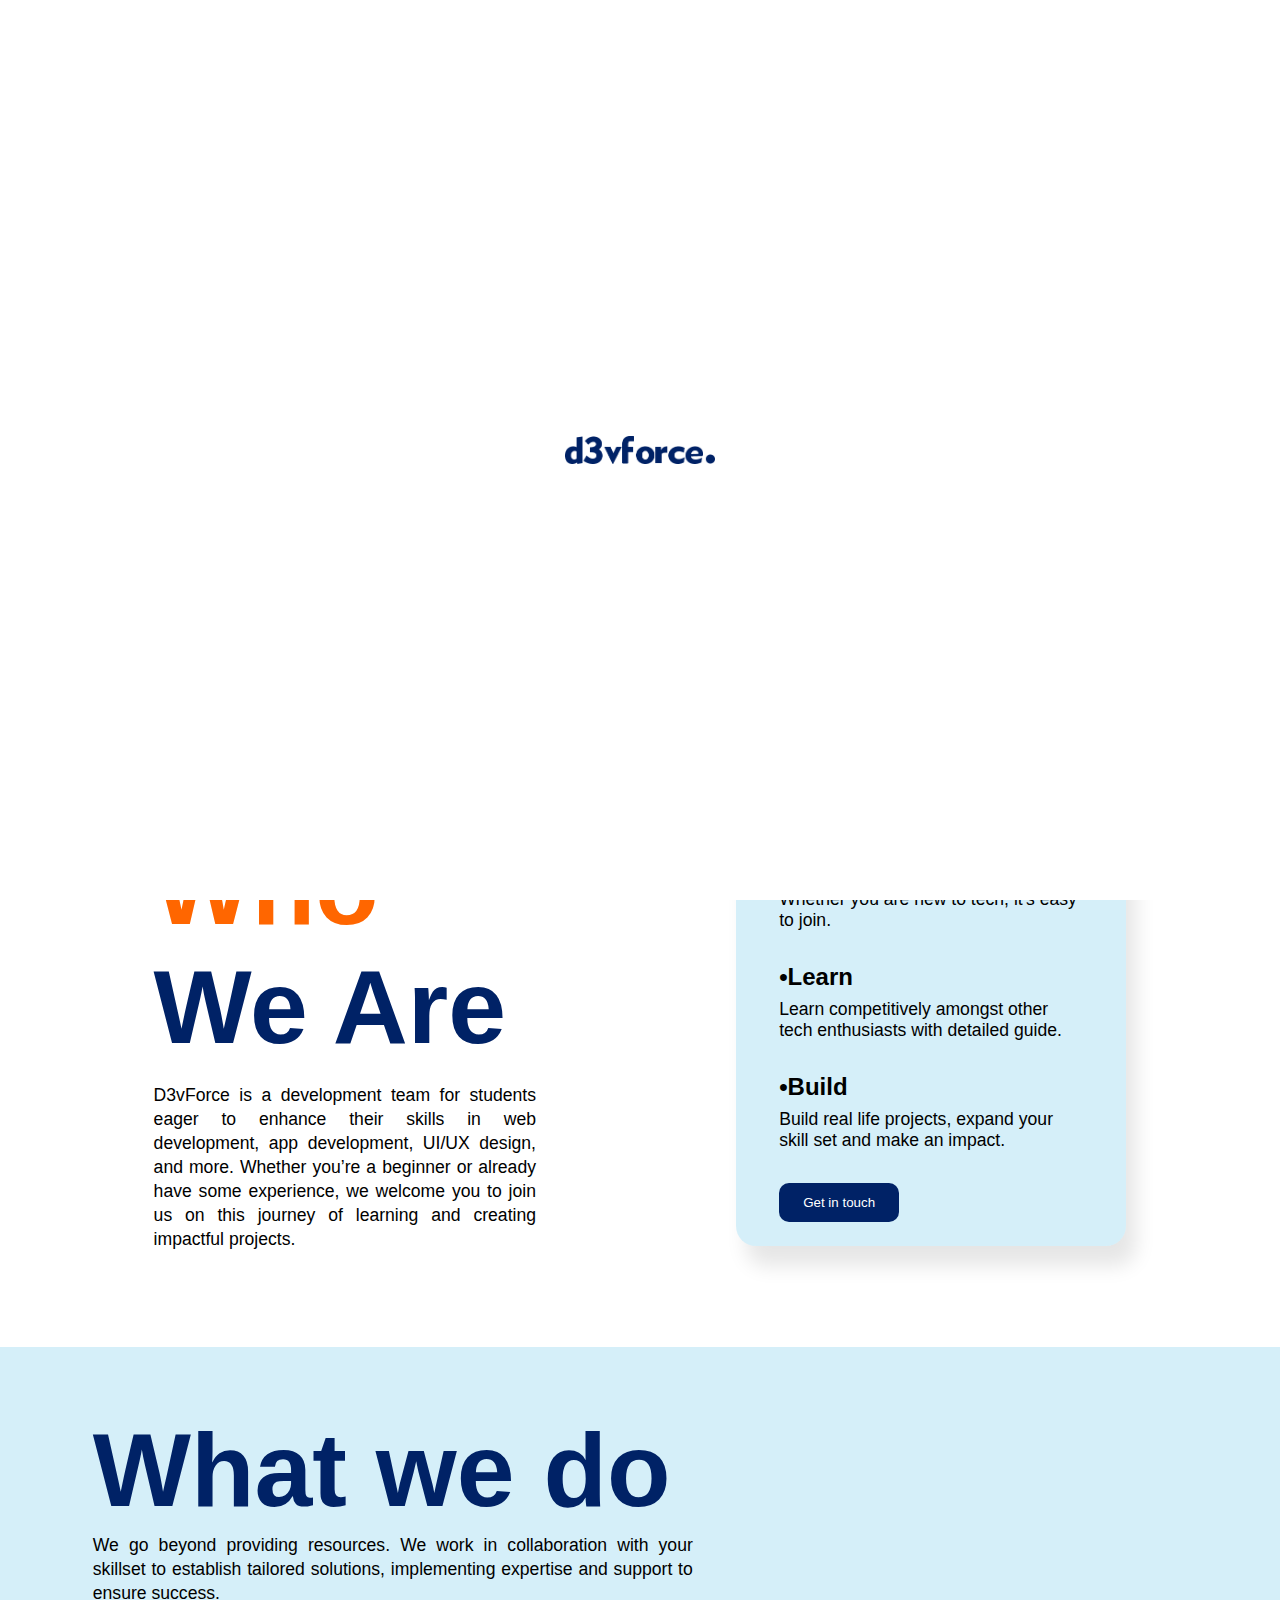
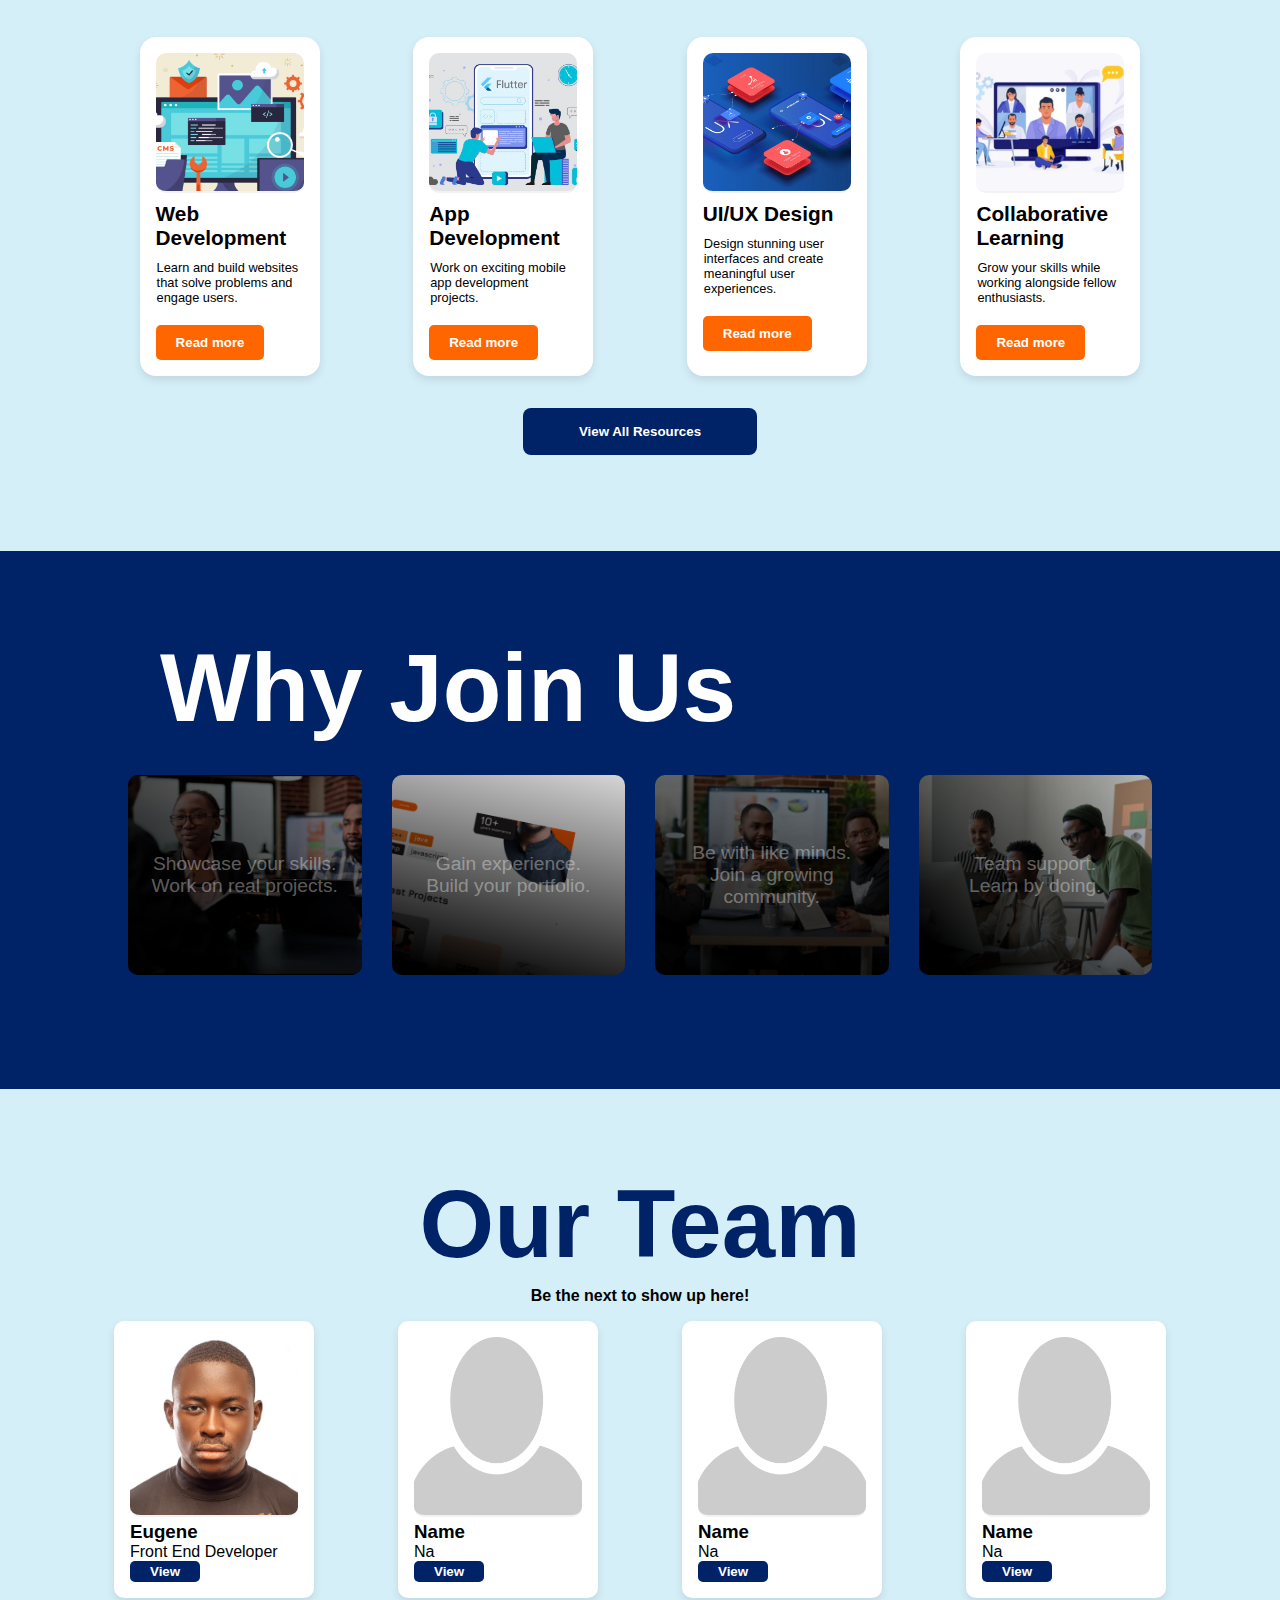
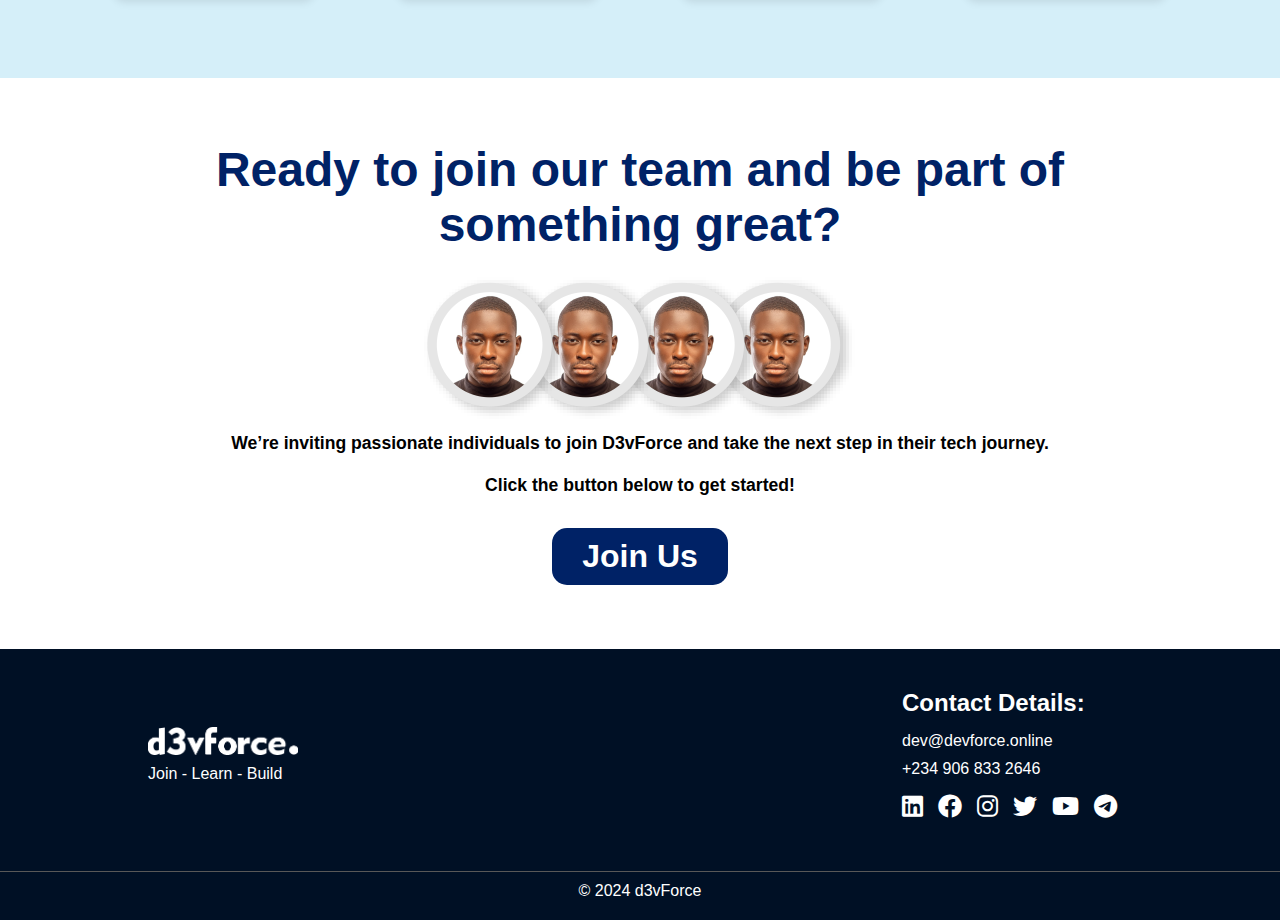
<file: index.html>
<!DOCTYPE html>
<html lang="en">
<head>
    <meta charset="UTF-8">
    <meta name="viewport" content="width=device-width, initial-scale=1.0">
    <meta http-equiv="X-UA-Compatible" content="ie=edge">
    <title>d3vForce </title>
    <link rel="stylesheet" href="styles.css">
    <link rel="icon" href="images/short.png">
    <link rel="stylesheet" href="https://cdnjs.cloudflare.com/ajax/libs/font-awesome/6.0.0-beta3/css/all.min.css">
</head>
<body>
    <div id="preloader">
        <img src="images/preloader.png" alt="Logo" class="preloader-logo">
    </div>
    
    <div class="main">
        <div class="navbar">
            <div class="navcontent">
                <div class="icon">
                    <a href="./"><img src="images/weblogo.png" alt="Logo"></a>
                </div>
                <div class="menubar">
                    <ul>
                        <li><a href="./inprogress">Services</a></li>
                        <li><a href="./inprogress">Our Team</a></li>
                        <li><a href="./inprogress">About</a></li>
                        <li><a href="./inprogress">Contact</a></li>
                    </ul>
                </div>
                <div class="login">
                    <a href="./inprogress" target="_blank"><button class="btn">Sign In</button></a>
                </div>
            </div>
        </div>
        
        <!-- Hero Section -->
        <section class="hero">
            <div class="hero-content">
                <h1>Unleash Your Potential</h1>
                <p>Join the movement of innovators, creators, and tech enthusiasts. At d3vForce, we're not just building projects, 
                    we're building skills, connections, and the future of Technology. Whether you're a coding newbie 
                    or a design pro, this is your space to grow, collaborate, and make an impact.</p>
                    <a href="https://docs.google.com/forms/d/e/1FAIpQLSfyujLSg6XPuXE3XrP7usCyjzW3NkyAJw6H8agraMzevdie5A/viewform?usp=sf_link" target="_blank"><button class="btn">Start Today</button></a>
            </div>
        </section>

        <!-- Who We Are Section -->
        <section class="who-we-are">
            <div class="who-we-are-container">
                <div class="who-we-are-container2">
                    <h2><span>Who </span><br>We Are</h2>
                    <p>D3vForce is a development team for students eager to 
                        enhance their skills in web development, app development, 
                        UI/UX design, and more. Whether you’re a beginner or 
                        already have some experience, we welcome you to join 
                        us on this journey of learning and creating impactful projects.</p>
                </div>
                
                <div class="floating-box">
                    <div class="item">
                        <strong>•Join</strong>
                        <p>Whether you are new to tech, it's easy to join.</p>
                    </div>
                    <div class="item">
                        <strong>•Learn</strong>
                        <p>Learn competitively amongst other tech enthusiasts with detailed guide.</p>
                    </div>
                    <div class="item">
                        <strong>•Build</strong>
                        <p>Build real life projects, expand your skill set and make an impact.</p>
                    </div>
                    <button class="cta-button">Get in touch</button>
                </div>
            </div>
        </section>

        <!-- What We Do Section -->
        <section class="what-we-do">
            <div class="what-we-do-container">
                <div class="what-we-do-container2">
                    <h2><span>What we do</span></h2>
                    <p>We go beyond providing resources. We work in collaboration with your skillset to establish tailored solutions, implementing expertise and support to ensure success.</p>
                </div>
                <div class="cards-container">
                    <div class="card">
                        <img src="images/web.png" alt="Web Development">
                        <h3>Web Development</h3>
                        <p>Learn and build websites that solve problems and engage users.</p>
                        <a href="./inprogress" target="_blank"><button class="btn">Read more</button></a>
                    </div>
                    <div class="card">
                        <img src="images/app.jpg" alt="App Development">
                        <h3>App Development</h3>
                        <p>Work on exciting mobile app development projects.</p>
                        <a href="./inprogress" target="_blank"><button class="btn">Read more</button></a>
                    </div>
                    <div class="card">
                        <img src="images/ui.jpg" alt="UI/UX Design">
                        <h3>UI/UX Design</h3>
                        <p>Design stunning user interfaces and create meaningful user experiences.</p>
                        <a href="./inprogress" target="_blank"><button class="btn">Read more</button></a>
                    </div>
                    <div class="card">
                        <img src="images/l.png" alt="Collaborative Learning">
                        <h3>Collaborative Learning</h3>
                        <p>Grow your skills while working alongside fellow enthusiasts.</p>
                        <a href="./inprogress" target="_blank"><button class="btn">Read more</button></a>
                    </div>
                </div>
                <a href="./inprogress" target="_blank"><button class="btn-view-resources-btn">View All Resources</button></a>
            </div>
        </section>

        <!-- Why Join Us Section -->
        <section class="why-join-us">
            <div class="why-join-us-container">
                <h2>Why Join Us</h2>
                <div class="why-join-us-cards">
                    <div class="why-card" style="background-image: url('images/pro.png');"><span>Showcase your skills. <br>Work on real projects.</span></div>
                    <div class="why-card" style="background-image: url('images/portf.png');"><span>Gain experience. <br>Build your portfolio.</span></div>
                    <div class="why-card" style="background-image: url('images/com.png');"><span>Be with like minds. <br>Join a growing community.</span></div>
                    <div class="why-card" style="background-image: url('images/tw.png');"><span>Team support. <br>Learn by doing.</span></div>
                </div>
            </div>
        </section>

        <!-- Our Team Section -->
        <section class="our-team">
            <div class="our-team-container">
                <div class="title">
                    <h2>Our Team</h2>
                    <p>Be the next to show up here!</p>
                </div>
                <div class="team-members">
                    <div class="member">
                        <img src="images/Eugene.png" alt="Team Member 1">
                        <h3>Eugene</h3>
                        <p>Front End Developer</p>
                        <a href="https://linkedin.com/in/eugenelink" target="_blank"><button class="view-btn">View</button></a>
                    </div>
                    <div class="member">
                        <img src="images/member.png" alt="Team Member 1">
                        <h3>Name</h3>
                        <p>Na</p>
                        <button class="btn view-btn">View</button>
                    </div>
                    <div class="member">
                        <img src="images/member.png" alt="Team Member 1">
                        <h3>Name</h3>
                        <p>Na</p>
                        <button class="btn view-btn">View</button>
                    </div>
                    <div class="member">
                        <img src="images/member.png" alt="Team Member 2">
                        <h3>Name</h3>
                        <p>Na</p>
                        <button class="btn view-btn">View</button>
                    </div>
                </div>
            </div>
        </section>

        <!-- Call to Action Section -->
        <section class="call-to-action">
            <div class="call-to-action-container">
                <h2>Ready to join our team and be part of something great?</h2>
                <img src="images/teamgroup.png" alt="" class="teamgroup">
                <p>We’re inviting passionate individuals to join D3vForce and take the next step in their tech journey. <br><br>Click the button below to get started!</p>
                <a href="https://docs.google.com/forms/d/e/1FAIpQLSfyujLSg6XPuXE3XrP7usCyjzW3NkyAJw6H8agraMzevdie5A/viewform?usp=sf_link" target="_blank"><button class="join-us-btn">Join Us</button></a>
            </div>
        </section>

        <!-- Footer Section -->
        <footer class="footer">
            <div class="footer-container">
                <div class="footer-left">
                    <img src="images/weblogo.png" alt="d3vForce Logo" class="footer-logo">
                    <p class="footer-slogan">Join - Learn - Build</p>
                </div>
        
                <!-- Right side: Contact details and social icons -->
                <div class="footer-right">
                    <h4>Contact Details:</h4>
                    <p>dev@devforce.online</p>
                    <p>+234 906 833 2646</p>
        
                    <!-- Social icons -->
                    <div class="footer-social-icons">
                        <a href="https://linkedin.com" target="_blank"><i class="fab fa-linkedin"></i></a>
                        <a href="https://facebook.com" target="_blank"><i class="fab fa-facebook"></i></a>
                        <a href="https://instagram.com" target="_blank"><i class="fab fa-instagram"></i></a>
                        <a href="https://twitter.com" target="_blank"><i class="fab fa-twitter"></i></a>
                        <a href="https://youtube.com" target="_blank"><i class="fab fa-youtube"></i></a>
                        <a href="https://telegram.org" target="_blank"><i class="fab fa-telegram"></i></a>
                    </div>
                </div>
            </div>
        
            <!-- Bottom copyright section -->
            <div class="footer-bottom">
                <p>&copy; 2024 d3vForce</p>
            </div>
        </footer>
    </div>
    <script>
        // Sticky Navbar Background Change on Scroll
        window.addEventListener('scroll', function () {
            const navbar = document.querySelector('.navbar');
            if (window.scrollY > 20) {
                navbar.classList.add('scrolled');
            } else {
                navbar.classList.remove('scrolled');
            }
        });

        window.addEventListener("load", function () {
        setTimeout(function () {
            const preloader = document.getElementById('preloader');
            preloader.style.display = 'none';
        }, 2000);
    });

    </script>
</body>
</html>
</file>
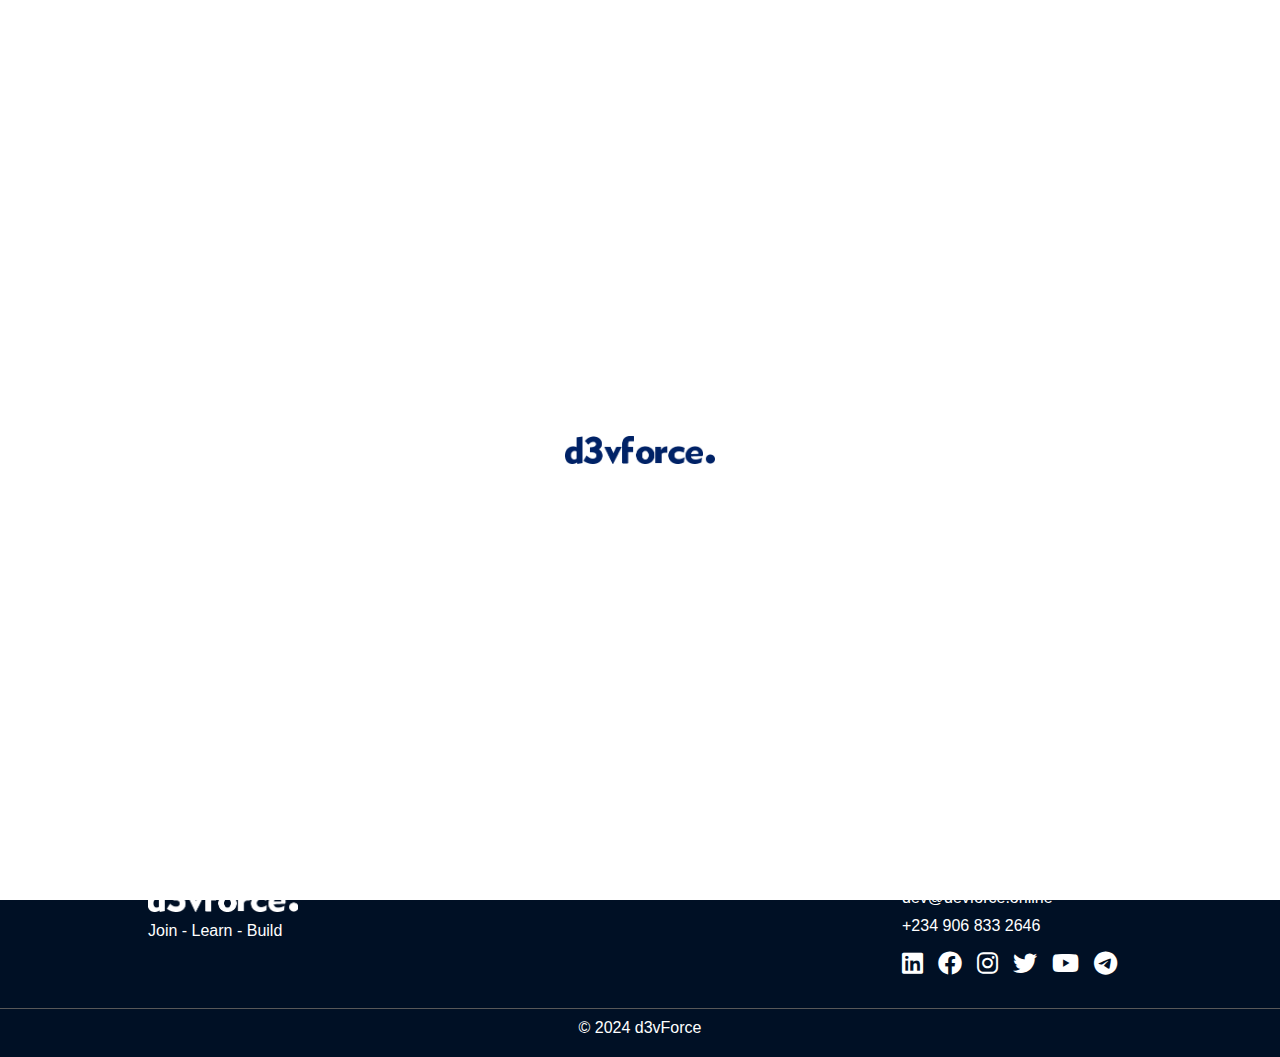
<file: inprogress.html>
<!DOCTYPE html>
<html lang="en">
<head>
    <meta charset="UTF-8">
    <meta name="viewport" content="width=device-width, initial-scale=1.0">
    <meta http-equiv="X-UA-Compatible" content="ie=edge">
    <title>d3vForce </title>
    <link rel="stylesheet" href="inprogress.css">
    <link rel="icon" href="images/short.png">
    <link rel="stylesheet" href="https://cdnjs.cloudflare.com/ajax/libs/font-awesome/6.0.0-beta3/css/all.min.css">
</head>
<body>
    <div id="preloader">
        <img src="images/preloader.png" alt="Logo" class="preloader-logo">
    </div>
    
    <div class="main">
        <div class="navbar">
            <div class="navcontent">
                <div class="icon">
                    <a href="./index"><img src="images/weblogo.png" alt="Logo"></a>
                </div>
                <div class="menubar">
                    <ul>
                        <li><a href="inprogress.html">Services</a></li>
                        <li><a href="inprogress.html">Our Team</a></li>
                        <li><a href="inprogress.html">About</a></li>
                        <li><a href="inprogress.html">Contact</a></li>
                    </ul>
                </div>
                <div class="login">
                    <a href="inprogress.html"><button class="btn">Sign In</button></a>
                </div>
            </div>
        </div>

        
        <!-- Call to Action Section -->
        <section class="call-to-action">
            <div class="call-to-action-container">
                <h2>Oops!</h2>
                <p>The page you tried to access has not been built yet. We hope you join us and bring this to life.</p>
                <a href="https://docs.google.com/forms/d/e/1FAIpQLSfyujLSg6XPuXE3XrP7usCyjzW3NkyAJw6H8agraMzevdie5A/viewform?usp=sf_link" target="_blank"><button class="join-us-btn">Join Us</button></a>
            </div>
        </section>

        <!-- Footer Section -->
        <footer class="footer">
            <div class="footer-container">
                <div class="footer-left">
                    <img src="images/weblogo.png" alt="d3vForce Logo" class="footer-logo">
                    <p class="footer-slogan">Join - Learn - Build</p>
                </div>
        
                <!-- Right side: Contact details and social icons -->
                <div class="footer-right">
                    <h4>Contact Details:</h4>
                    <p>dev@devforce.online</p>
                    <p>+234 906 833 2646</p>
        
                    <!-- Social icons -->
                    <div class="footer-social-icons">
                        <a href="https://linkedin.com" target="_blank"><i class="fab fa-linkedin"></i></a>
                        <a href="https://facebook.com" target="_blank"><i class="fab fa-facebook"></i></a>
                        <a href="https://instagram.com" target="_blank"><i class="fab fa-instagram"></i></a>
                        <a href="https://twitter.com" target="_blank"><i class="fab fa-twitter"></i></a>
                        <a href="https://youtube.com" target="_blank"><i class="fab fa-youtube"></i></a>
                        <a href="https://telegram.org" target="_blank"><i class="fab fa-telegram"></i></a>
                    </div>
                </div>
            </div>
        
            <!-- Bottom copyright section -->
            <div class="footer-bottom">
                <p>&copy; 2024 d3vForce</p>
            </div>
        </footer>
    </div>
    <script>
        // Sticky Navbar Background Change on Scroll
        window.addEventListener('scroll', function () {
            const navbar = document.querySelector('.navbar');
            if (window.scrollY > 20) {
                navbar.classList.add('scrolled');
            } else {
                navbar.classList.remove('scrolled');
            }
        });

        window.addEventListener("load", function () {
        setTimeout(function () {
            const preloader = document.getElementById('preloader');
            preloader.style.display = 'none';
        }, 2000);
    });

    </script>
</body>
</html>
</file>
<file: styles.css>
/* Reset */
* {
    margin: 0;
    padding: 0;
    box-sizing: border-box;
    font-family: 'Trebuchet MS', 'Lucida Sans Unicode', 'Lucida Grande', 'Lucida Sans', Arial, sans-serif;
    
}

/* Preloader full screen background */
#preloader {
    position: fixed;
    top: 0;
    left: 0;
    width: 100%;
    height: 100%;
    background-color: #fff;
    display: flex;
    justify-content: center;
    align-items: center;
    z-index: 9999;
}

.preloader-logo {
    width: 150px;
    animation: pulse 1.5s ease-in-out infinite;
}

@keyframes pulse {
    0% {
        transform: scale(1);
    }
    50% {
        transform: scale(1.2);
    }
    100% {
        transform: scale(1);
    }
}

.main{
    width: 100%;
    background: linear-gradient(to top, rgba(0,0,0,0.4)50%, rgba(0,0,0,0.4)50%), url(images/landing.png);
    background-position: center;
    background-size: cover;
    height: 100vh;
}

.navbar {
    width: 100%;
    height: 80px;
    display: flex;
    justify-content: space-between;
    align-items: center;
    padding: 1rem 2rem;
    position: fixed;
    z-index: 1000;
    transition: background-color 0.3s ease, padding 0.3s ease;
    background: transparent;
}

.navbar .navcontent{
    margin: auto;
    width: 80%;
    display: flex;
    justify-content: space-between;
    align-items: center;
    padding: 0 2rem;
    position: relative;
    z-index: 1000;
    background: transparent;
}

.navbar.scrolled {
    background-color: rgba(0, 16, 36, 0.904);
    padding: 10px 50px;
}

.icon img {
    height: 25px; 
    width: auto;
    margin-right: auto;
    background-color: none ;
}

.menubar {
    position: absolute;
    left: 50%;
    transform: translateX(-50%);
}

.menubar ul {
    list-style: none;
    display: flex;
    justify-content: center;
    align-items: center;
}

.menubar ul li {
    margin: auto 1.5rem; 
}

.menubar ul li a {
    text-decoration: none;
    font-size: 1.1rem;
    color: #fff;
    font-weight: bold;
    transition: color 0.3s ease;
}

.menubar ul li a:hover {
    color: #ff8c00; 
}

.login {
    margin-left: auto;
}

.login .btn {
    background-color: white;
    font-weight: bolder;
    color: #002266; 
    padding: 0.5rem 1.5rem;
    border-radius: 5px;
    cursor: pointer;
    border: none;
    transition: background-color 0.3s ease, color 0.3s ease;
}

.login .btn:hover {
    background-color: #ff6600;
    color: white; 
}


/* Hero */
.hero {
    background-image: url('images/landing.png');
    background-position: center;
    background-size: cover;
    color: #fff;
    height: 85vh;
    display: flex;
    flex-direction: column;
    justify-content: center;
    align-items: center;
    text-align: center;
}

.hero h1 {
    font-size: 3.5rem;
    font-weight: bolder;
    margin-bottom: 1rem;
}

.hero p {
    font-size: 1.2rem;
    max-width: 700px;
    margin-bottom: 4rem;
    line-height: 2rem;
    margin: auto;
}

.hero .btn {
        background-color: #ff6600;
        font-weight: bolder;
        color: #ffffff; 
        padding: 1rem 2.0rem;
        border-radius: 10px;
        cursor: pointer;
        margin-top: 1rem;
        border: none;
        transition: background-color 0.3s ease, color 0.3s ease;
    }
    
.hero .btn:hover {
        background-color: #ffffff;
        color: rgb(0, 0, 0); 
    }

.hero .start-btn:hover {
    background-color: #ffffff;
    color: rgb(0, 0, 0); 
}


/* Who We Are Section */
.who-we-are {
    height: auto;
    padding: 4rem 2rem;
    display: flex;
    justify-content: space-between;
    background-color: white;
    align-items: center;
}

.who-we-are-container{
    max-width: 80%;
    margin: auto;
    display: flex;
    justify-content: space-between; 
    background-color: white;
}

.who-we-are-container2{
    max-width: 1400px;
    margin: auto;
}

.who-we-are-container2 p{
    max-width: 1400px;
    margin: auto;
    font-size: 2.5rem;
    margin-bottom: 2rem;
    line-height: 1.5rem;
    text-align: justify;
}

.who-we-are h2 {
    font-size: 6.5rem;
    font-weight: bold; 
    margin-bottom: 1rem;
    text-align: left;
    color: #002266;
}

.who-we-are h2 span {
    color: #ff6600;
}

.who-we-are p {
    font-size: 1.1rem;
    max-width: 700px;
    margin-bottom: 2rem;
}

.floating-box {
    background-color: #039fdd2a;
    border-radius: 20px;
    box-shadow: 10px 20px 20px rgba(0, 0, 0.1, 0.1);
    padding: 1.5rem 2.7rem;
    height: 60%;
    max-width: 400px; 
    margin-left: 200px;
}

.item {
    margin-bottom: 2rem;
}

.item strong {
    display: block; 
    font-size: 1.5rem;
    font-weight: bolder;
    margin-bottom: 0.5rem;
}

.cta-button {
    background-color: #002266; /* Button color */
    color: #fff;
    padding: 0.75rem 1.5rem;
    border: none;
    border-radius: 10px;
    cursor: pointer;
    transition: background-color 0.3s ease;
}

.cta-button:hover {
    background-color: #ff6600;
}

/* What We Do Section */
.what-we-do {
    padding: 4rem 2rem;
    text-align: center;
    height: auto;
    background-color: #039fdd2a;
}

/* careful from here, added containers*/

.what-we-do-container{
    max-width: 90%;
    margin: auto;
    justify-content: space-between; 
}


.what-we-do-container2 p{
    font-size: 1.1rem;
    max-width: 600px;
    margin-bottom: 2rem;
    line-height: 1.5rem;
    text-align: justify;
}


.what-we-do h2{
    font-size: 6.5rem;
    font-weight: bold;
    margin-bottom: 0.2rem;
    text-align: left;
    color: #002266;
}

.what-we-do-container2 p {
    font-size: 1.1rem;
    max-width: 600px;
    margin-bottom: 2rem;
}

/* to here */

.cards-container {
    display: flex;
    justify-content: space-around;
    flex-wrap: wrap;
}

/* Styling the card */
.card {
    background-color: #fff;  
    border-radius: 16px;     
    box-shadow: 0 4px 8px rgba(0, 0, 0, 0.1); 
    text-align: left;      
    padding: 1rem;
    overflow: hidden;  
    transition: transform 0.3s ease, box-shadow 0.3s ease;
    max-width: 180px;       
}

/* styling for the image at the top */
.card img {
    width: 100%;             
    height: 140px;    
    border-radius: 10px;
    object-fit: cover;  
    border-bottom: 2px solid #f2f2f2;
}

/* Styling for the card text */
.card h3 {
    font-size: 1.3rem;  
    color: #000000;  
    margin: 5px 0 10px; 
}

.card p {
    font-size: 0.8rem;         
    color: #000000;           
    margin-bottom: 20px;    
    padding: 0 1px;       
}

/* Styling for the button */
.card .btn {
    background-color: #ff6600; 
    color: #fff;              
    padding: 10px 20px;     
    border: none;  
    border-radius: 5px;  
    cursor: pointer;   
    font-weight: bold;
    transition: background-color 0.3s ease; 
}

.card .btn:hover {
    background-color: #2c2928;  
}

/* Hover effect on the card itself */
.card:hover {
    transform: translateY(-10px); /* slight upward movement */
    box-shadow: 0 8px 16px rgba(0, 0, 0, 0.2);
}

.what-we-do-container .btn-view-resources-btn {
    background-color: #002266; 
    font-weight: bolder;
    color: #ffffff; 
    padding: 1.0rem 3.5rem;
    border-radius: 8px;
    border: none;
    cursor: pointer;
    transition: background-color 0.3s ease, color 0.3s ease;
    margin: 2.0rem;
}

.what-we-do-container .btn-view-resources-btn:hover {
    background-color: #ff6600;
    color: white; 
}

/* Why Join Us Section */
.why-join-us {
    height: auto;
    padding: 50px 0;   
    background-color: #002266;
}

/* Flex container to align title and cards */
.why-join-us-container {
    max-width: 80%;
    display: block;
    justify-content: space-between;
    flex-wrap: wrap;
    margin: 0 auto; 
}

/* Style for the heading */
.why-join-us h2 {
    font-size: 6rem;
    font-weight: bold;
    color: #ffffff;   
    margin: 2rem;
    flex: 1;      
    text-align: left;   
}

/* Flexbox layout for the cards */
.why-join-us-cards {
    display: flex;
    justify-content: flex-end; 
    gap: 30px; 
    flex: 2;   
}

/* Styling each card */
.why-card {
    position: relative;
    width: 300px;         
    height: 200px;         
    background-size: cover; 
    background-position: center;
    color: #ffffff5e;          
    display: flex;
    justify-content: center;
    align-items: center;
    font-size: 1.2rem;
    padding: 20px;
    text-align: center;
    transition: all 0.3s ease-in-out; 
    border-radius: 10px;   
    overflow: hidden;
    margin-bottom:4rem;  
}

/* hover effect with a pseudo-element overlay */
.why-card::before {
    content: '';
    position: absolute;
    top: 0;
    left: 0;
    width: 100%;
    height: 100%;
    background-color: rgba(255, 102, 0, 0.7);
    opacity: 0;   
    transition: opacity 0.3s ease-in-out; 
    z-index: 1;         
}

/* Hover effect to display overlay */
.why-card:hover::before {
    opacity: 1; /* orange overlay visible */
}

/* text to appear on top of the overlay */
.why-card:hover {
    color: #fff; 
}

.why-card span {
    position: relative;
    z-index: 2;  /* text above the orange overlay */
}

/* Our Team Section */

.our-team {
    height: auto;
    padding: 5rem;
    text-align: center;
    background-color:#039fdd2a;
}

.our-team-container {
    margin: auto;
    max-width: 100%;
    align-items: center;
}

.our-team h2 {
    font-size: 6rem;
    margin-bottom: 0.5rem;
    color: #002266;
}

.our-team-container .title {
    margin-bottom: 1rem;
    font-weight: bold;
}

.team-members {
    display: grid;
    grid-template-columns: repeat(4, 1fr); /* 4 columns on large screens */
    gap: 1rem;
    justify-items: center;
}

.member {
    background-color: #fff;
    border-radius: 10px;
    box-shadow: 0 4px 8px rgba(0, 0, 0, 0.1);
    padding: 1rem;
    width: 200px;
    text-align: left;
}

.member img {
    width: 100%;             
    height: 180px;    
    border-radius: 10px;
    object-fit: cover;  
    border-bottom: 2px solid #f2f2f2;
}

.member p {
    font-size: 1rem;
}

.member h3{
    font-weight: bold;
}

.view-btn {
    background-color: #002266;
    color: #fff;              
    padding: 3px 20px;       
    border: none;              
    border-radius: 5px;        
    cursor: pointer;          
    font-weight: bold;
    transition: background-color 0.3s ease; 
}

.view-btn:hover {
    background-color: #0045ad;
}


/* Call to Action Section */
.call-to-action {
    height: auto;
    padding: 4rem 2rem;
    background-color: #ffffff;
    text-align: center;
    align-items: center;
}

.call-to-action-container{
    align-items: center;
    max-width: 80%;
    margin: auto;
}
.call-to-action h2 {
    font-size: 3rem;
    margin-bottom: 1rem;
    color: #002266;
    font-weight: bold;
}

.call-to-action p {
    font-size: 1.1rem;
    font-weight: bold;
    margin-bottom: 2rem;
}

.join-us-btn {
    font-size: 2rem;
    background-color: #002266;
    color: #fff;              
    padding: 10px 30px;       
    border: none;              
    border-radius: 15px;        
    cursor: pointer;          
    font-weight: bold;
    transition: background-color 0.3s ease; 
}

.join-us-btn:hover{
    background-color: black;
}
/* Footer */

.footer {
    background-color: #001025;
    padding: 20px 0;
    color: white;
}

.footer-container {
    display: flex;
    justify-content: space-between;
    align-items: center;
    flex-wrap: wrap;
    max-width: 80%;
    margin: 0 auto;
    padding: 20px;
}

.footer-left {
    display: flex;
    flex-direction: column;
    align-items: flex-start;
}

.footer-logo {
    max-width: 150px;
}

.footer-slogan {
    margin-top: 10px;
    font-size: 1rem;
}

.footer-right {
    display: flex;
    flex-direction: column;
    align-items: flex-start;
}

.footer-right h4 {
    margin-bottom: 10px;
    font-size: 1.5rem;
}

.footer-right p {
    margin: 5px 0;
}

/* Social icons styling */
.footer-social-icons {
    display: flex;
    margin-top: 10px;
}

.footer-social-icons a {
    color: white;
    font-size: 1.5rem;
    margin-right: 15px;
    transition: color 0.3s ease;
}

.footer-social-icons a:hover {
    color: #ff6600;
}

.footer-bottom {
    text-align: center;
    margin-top: 30px;
    font-size: 1rem;
    border-top: 0.1rem solid #585858;
    padding-top: 10px;
}


@media (max-width: 1250px) {
    .menubar ul {
        list-style: none;
        display: flex;
        justify-content: center;
        align-items: center;
    }

    .menubar ul li {
        margin: auto 0.5rem; 
    }


    .menubar ul li a {
        text-decoration: none;
        font-size: 0.8rem;
        color: #fff;
        font-weight: bold;
        transition: color 0.3s ease;
    }
}
/* General Mobile-first approach */
@media (max-width: 768px) {

    
    .navbar .menubar ul {
        display: none;
    }

    .navbar .menubar.active ul {
        display: block;
        position: fixed;
        top: 100%;
        right: 0;
        background: rgba(0, 0, 102, 0.9);
        width: 200px;
        text-align: right;
    }

    .navbar ul li {
        margin-bottom: 10px;
    }



    /* Navbar adjustments for mobile */
    .navbar .navcontent {
        display: flex;
        justify-content: space-between;
        align-items: center;
        width: 100%;
    }


    .menubar ul {
        flex-direction: column;
        justify-content: flex-start;
        align-items: flex-start;
        width: 100%;
    }

    .menubar ul li {
        width: 100%;
        text-align: left;
        padding: 0.5rem 0;
    }

    
    .icon {
        flex-grow: 1;
    }

    /* Hero Section - centralize content */
    .hero {
        height: 80vh;
        padding: 2rem;
    }

    .hero h1 {
        margin-top: 100px;
        font-size: 2rem;
    }

    .hero p {
        font-size: 1rem;
    }

    /* Who We Are section - centralize content and adjust layout */
    .who-we-are-container {
        flex-direction: column;
    }

    .who-we-are h2{
        font-size: 3rem;
    }

   

    .floating-box {
        margin:auto;
        max-width: 100%;
        height: auto;
    }

    .item {
        margin-bottom: 0.5rem;
    }
    
    .item strong {
        display: block; 
        font-size: 1.0rem;
        font-weight: bolder;
        margin-bottom: 0.1rem;
    }


    /* What We Do - make cards stacked in a column */
    .cards-container {
        flex-direction: column;
        align-items: center;
    }
    .what-we-do h2{
        font-size: 3rem;
        font-weight: bold;
        margin-bottom: 0.2rem;
        text-align: left;
        color: #002266;
    }

    .what-we-do-container2 p {
        font-size: 0.8rem;
        max-width: 600px;
        margin-bottom: 2rem;
    }

    .card {
        background-color: #fff;  
        border-radius: 16px;     
        box-shadow: 0 4px 8px rgba(0, 0, 0, 0.1); 
        text-align: left;      
        padding: 1rem;
        overflow: hidden;  
        transition: transform 0.3s ease, box-shadow 0.3s ease;
        max-width: 300px;
        height: auto;       
    }

    .card img {
        width: 100%;             
        height: 100px;    
    }

    .card h3 {
        font-size: 1.0rem;  
    }

    .card p {
        font-size: 0.8rem;              
    }

    /* --- */
    
    .who-we-are p{
        font-size: 0.8rem;
    }

    .card {
        width: 100%;
        margin-bottom: 2rem;
    }

    /* Why Join Us - make the cards in a column */

    .why-join-us h2 {
        font-size: 3rem;
        position: static; 
        text-align: center;
        margin-top: 0.5rem;
    }

    .why-join-us-cards {
        flex-direction: column;
        align-items: center;
    }

    .why-card {
        width: 100%;
        margin-bottom: 2rem;
    }

    /* Our Team section - stack team members vertically */

    .our-team h2 {
        font-size: 3rem;
        margin-bottom: 0.5rem;
        color: #002266;
    }
    
    .team-members {
        grid-template-columns: repeat(2, 1fr); /* 2 columns on smaller screens */
    }

    /*...*/

    .call-to-action img {
        width: 60%;
    }

    /* Footer - centralize content */
    .footer-container {
        flex-direction: row;
        text-align: center;
        margin: 0 auto;
    }

    .footer .footer-left{
        text-align: center;
        align-items: center;
        margin: 0 auto 2rem auto;
    }

    .footer .footer-right{
        text-align: center;
        align-items: center;
        margin: 0 auto;
    }
}

@media screen and (max-width: 480px) {

    .login .btn {
        background-color: white;
        font-weight: bolder;
        color: #002266; 
        padding: 0.2rem 0.5rem;
    }
    
    .icon img {
        height: 15px; 
        width: auto;
        margin-right: auto;
        background-color: none ;
    }



    .team-members {
        grid-template-columns: 1fr; /* 1 column on very small screens */
    }

    
    .navbar .menubar ul {
        display: none;
    }

    .navbar .menubar.active ul {
        display: block;
        position: fixed;
        top: 100%;
        right: 0;
        background: rgba(0, 0, 102, 0.9);
        width: auto;
        text-align: right;
    }

    .navbar ul li {
        margin-bottom: 10px;
    }



    /* Navbar adjustments for mobile */
    .navbar .navcontent {
        display: flex;
        justify-content: space-between;
        align-items: center;
        width: 100%;
    }


    .menubar ul {
        flex-direction: column;
        justify-content: flex-start;
        align-items: flex-start;
        width: 100%;
    }

    .menubar ul li {
        width: 100%;
        text-align: left;
        padding: 0.2rem 0;
    }

    
    .icon {
        flex-grow: 1;
    }

    /* Hero Section - centralize content */
    .hero {
        height: auto;
        padding: 3rem;
    }

    .hero h1 {
        margin-top: 100px;
        font-size: 2rem;
    }

    .hero p {
        font-size: 0.8rem;
        text-align: justify;
        line-height: 1.5rem;
    }

    /* Who We Are section - centralize content and adjust layout */
    .who-we-are-container {
        flex-direction: column;
    }

    .who-we-are h2{
        font-size: 2.5rem;
    }

   

    .floating-box {
        margin:auto;
        max-width: 100%;
        height: auto;
        padding: 1.2rem 1.2rem;
    }

    .item {
        margin-bottom: 0.1rem;
    }
    
    .item strong {
        display: block; 
        font-size: 1.0rem;
        font-weight: bolder;
        margin-bottom: 0.1rem;
    }


    /* What We Do - make cards stacked in a column */
    .cards-container {
        flex-direction: column;
        align-items: center;
    }
    .what-we-do h2{
        font-size: 2rem;
        font-weight: bold;
        margin-bottom: 0.2rem;
        text-align: left;
        color: #002266;
    }

    .what-we-do-container2 p {
        font-size: 0.8rem;
        max-width: 600px;
        margin-bottom: 2rem;
    }

    .card {
        background-color: #fff;  
        border-radius: 16px;     
        box-shadow: 0 4px 8px rgba(0, 0, 0, 0.1); 
        text-align: left;      
        padding: 1rem;
        overflow: hidden;  
        transition: transform 0.3s ease, box-shadow 0.3s ease;
        max-width: 300px;
        height: auto;       
    }

    .card img {
        width: 100%;             
        height: 100px;    
    }

    .card h3 {
        font-size: 1.0rem;  
    }

    .card p {
        font-size: 0.8rem;              
    }

    /* --- */
    
    .who-we-are p{
        font-size: 0.8rem;
    }

    .card {
        width: 100%;
        margin-bottom: 2rem;
    }

    /* Why Join Us - make the cards in a column */

    .why-join-us h2 {
        font-size: 2rem;
        position: static; 
        text-align: center;
        margin-top: 0.5rem;
    }

    .why-join-us-cards {
        flex-direction: column;
        align-items: center;
    }

    .why-card {
        width: 100%;
        margin-bottom: 2rem;
    }

    /* Our Team section - stack team members vertically */

    .our-team-container {
        margin: auto;
        width: 100%;
        align-items: center;
    }

    .our-team h2 {
        font-size: 2rem;
        margin-bottom: 0.5rem;
        color: #002266;
    }
    
    .team-members {
        grid-template-columns: repeat(1, 1fr); /* 2 columns on smaller screens */
    }

    .member img {
        width: 100%;             
        height: auto;    
        border-radius: 10px;
        object-fit: cover;  
        border-bottom: 2px solid #f2f2f2;
    }


    /*...
    */

    .call-to-action img {
        width: 40%;
    }

    .join-us-btn {
        font-size: 0.9rem;
        background-color: #002266;
        color: #fff;              
        padding: 10px 30px;       
        border: none;              
        border-radius: 10px;        
        cursor: pointer;          
        font-weight: bold;
        transition: background-color 0.3s ease; 
    }

    .call-to-action h2 {
        font-size: 2rem;
        font-weight: bold;
        margin-bottom: 2rem;
    }

    /* Footer - centralize content */
    .footer-container {
        flex-direction: row;
        text-align: center;
        margin: 0 auto;
    }

    .footer .footer-left{
        text-align: left;
        margin: 0 auto 1rem auto;
    }

    .footer .footer-right{
        text-align: left;
        margin: 0 auto;
    }
}
</file>
<file: inprogress.css>
/* Reset */
* {
    margin: 0;
    padding: 0;
    box-sizing: border-box;
    font-family: 'Trebuchet MS', 'Lucida Sans Unicode', 'Lucida Grande', 'Lucida Sans', Arial, sans-serif;
    
}

/* Preloader full screen background */
#preloader {
    position: fixed;
    top: 0;
    left: 0;
    width: 100%;
    height: 100%;
    background-color: #fff;
    display: flex;
    justify-content: center;
    align-items: center;
    z-index: 9999;
}

.preloader-logo {
    width: 150px;
    animation: pulse 1.5s ease-in-out infinite;
}

@keyframes pulse {
    0% {
        transform: scale(1);
    }
    50% {
        transform: scale(1.2);
    }
    100% {
        transform: scale(1);
    }
}

.main{
    width: 100%;
    background: linear-gradient(to top, rgba(0,0,0,0.4)50%, rgba(0,0,0,0.4)50%), url();
    background-position: center;
    background-size: cover;
    height: 100vh;
}

.navbar {
    width: 100%;
    height: 80px;
    display: flex;
    justify-content: space-between;
    align-items: center;
    padding: 1rem 2rem;
    position: fixed;
    z-index: 1000;
    transition: background-color 0.3s ease, padding 0.3s ease;
    background-color: #001025;
}

.navbar .navcontent{
    margin: auto;
    width: 80%;
    display: flex;
    justify-content: space-between;
    align-items: center;
    padding: 0 2rem;
    position: relative;
    z-index: 1000;
    background: transparent;
}

.navbar.scrolled {
    background-color: rgba(0, 16, 36, 0.904);
    padding: 10px 50px;
}

.icon img {
    height: 25px; 
    width: auto;
    margin-right: auto;
    background-color: none ;
}

.menubar {
    position: absolute;
    left: 50%;
    transform: translateX(-50%);
}

.menubar ul {
    list-style: none;
    display: flex;
    justify-content: center;
    align-items: center;
}

.menubar ul li {
    margin: auto 1.5rem; 
}

.menubar ul li a {
    text-decoration: none;
    font-size: 1.1rem;
    color: #fff;
    font-weight: bold;
    transition: color 0.3s ease;
}

.menubar ul li a:hover {
    color: #ff8c00; 
}

.login {
    margin-left: auto;
}

.login .btn {
    background-color: white;
    font-weight: bolder;
    color: #002266; 
    padding: 0.5rem 1.5rem;
    border-radius: 5px;
    cursor: pointer;
    border: none;
    transition: background-color 0.3s ease, color 0.3s ease;
}

.login .btn:hover {
    background-color: #ff6600;
    color: white; 
}


/* Call to Action Section */
.call-to-action {
    height: auto;
    padding: 20rem 2rem;
    background-color: #ffffff;
    text-align: center;
    align-items: center;
}

.call-to-action h2 {
    font-size: 3rem;
    margin-bottom: 1rem;
    color: #002266;
    font-weight: bold;
}

.call-to-action p {
    font-size: 1.1rem;
    font-weight: bold;
    margin-bottom: 2rem;
}

.join-us-btn {
    font-size: 1.2rem;
    background-color: #002266;
    color: #fff;              
    padding: 10px 30px;       
    border: none;              
    border-radius: 15px;        
    cursor: pointer;          
    font-weight: bold;
    transition: background-color 0.3s ease; 
}

.join-us-btn:hover{
    background-color: black;
}
/* Footer */

.footer {
    background-color: #001025;
    padding: 20px 0;
    color: white;
}

.footer-container {
    display: flex;
    justify-content: space-between;
    align-items: center;
    flex-wrap: wrap;
    max-width: 80%;
    margin: 0 auto;
    padding: 20px;
}

.footer-left {
    display: flex;
    flex-direction: column;
    align-items: flex-start;
}

.footer-logo {
    max-width: 150px;
}

.footer-slogan {
    margin-top: 10px;
    font-size: 1rem;
}

.footer-right {
    display: flex;
    flex-direction: column;
    align-items: flex-start;
}

.footer-right h4 {
    margin-bottom: 10px;
    font-size: 1.5rem;
}

.footer-right p {
    margin: 5px 0;
}

/* Social icons styling */
.footer-social-icons {
    display: flex;
    margin-top: 10px;
}

.footer-social-icons a {
    color: white;
    font-size: 1.5rem;
    margin-right: 15px;
    transition: color 0.3s ease;
}

.footer-social-icons a:hover {
    color: #ff6600;
}

.footer-bottom {
    text-align: center;
    margin-top: 10px;
    font-size: 1rem;
    border-top: 0.1rem solid #585858;
    padding-top: 10px;
}

@media (max-width: 1200px) {
    .menubar ul {
        list-style: none;
        display: flex;
        justify-content: center;
        align-items: center;
    }

    .menubar ul li {
        margin: auto 0.5rem; 
    }


    .menubar ul li a {
        text-decoration: none;
        font-size: 0.8rem;
        color: #fff;
        font-weight: bold;
        transition: color 0.3s ease;
    }
}

/* General Mobile-first approach */
@media (max-width: 768px) {

    
    .navbar .menubar ul {
        display: none;
    }

    .navbar .menubar.active ul {
        display: block;
        position: fixed;
        top: 100%;
        right: 0;
        background: rgba(0, 0, 102, 0.9);
        width: 200px;
        text-align: right;
    }

    .navbar ul li {
        margin-bottom: 10px;
    }



    /* Navbar adjustments for mobile */
    .navbar .navcontent {
        display: flex;
        justify-content: space-between;
        align-items: center;
        width: 100%;
    }


    .menubar ul {
        flex-direction: column;
        justify-content: flex-start;
        align-items: flex-start;
        width: 100%;
    }

    .menubar ul li {
        width: 100%;
        text-align: left;
        padding: 0.5rem 0;
    }

    
    .icon {
        flex-grow: 1;
    }

    .call-to-action {
        height: auto;
        padding: 25rem 2rem;
        background-color: #ffffff;
        text-align: center;
        align-items: center;
    }

    .join-us-btn {
        font-size: 0.9rem;
        background-color: #002266;
        color: #fff;              
        padding: 10px 30px;       
        border: none;              
        border-radius: 10px;        
        cursor: pointer;          
        font-weight: bold;
        transition: background-color 0.3s ease; 
    }


    /* Footer - centralize content */
    .footer-container {
        flex-direction: row;
        text-align: center;
        margin: 0 auto;
    }

    .footer .footer-left{
        text-align: center;
        align-items: center;
        margin: 0 auto 2rem auto;
    }

    .footer .footer-right{
        text-align: center;
        align-items: center;
        margin: 0 auto;
    }
}

@media screen and (max-width: 480px) {
   
    .login .btn {
        background-color: white;
        font-weight: bolder;
        color: #002266; 
        padding: 0.2rem 0.5rem;
    }
    
    .icon img {
        height: 15px; 
        width: auto;
        margin-right: auto;
        background-color: none ;
    }
    .navbar .menubar ul {
        display: none;
    }

    .navbar .menubar.active ul {
        display: block;
        position: fixed;
        top: 100%;
        right: 0;
        background: rgba(0, 0, 102, 0.9);
        width: auto;
        text-align: right;
    }

    .navbar ul li {
        margin-bottom: 10px;
    }



    /* Navbar adjustments for mobile */
    .navbar .navcontent {
        display: flex;
        justify-content: space-between;
        align-items: center;
        width: 100%;
    }


    .menubar ul {
        flex-direction: column;
        justify-content: flex-start;
        align-items: flex-start;
        width: 100%;
    }

    .menubar ul li {
        width: 100%;
        text-align: left;
        padding: 0.2rem 0;
    }
    
    .icon {
        flex-grow: 1;
    }

    .join-us-btn {
        font-size: 0.9rem;
        background-color: #002266;
        color: #fff;              
        padding: 10px 30px;       
        border: none;              
        border-radius: 10px;        
        cursor: pointer;          
        font-weight: bold;
        transition: background-color 0.3s ease; 
    }

    .call-to-action h2 {
        font-size: 2rem;
        font-weight: bold;
        margin-bottom: 1rem;
    }

    .call-to-action {
        height: 75vh;
        padding: 15rem 2rem;
        background-color: #ffffff;
        text-align: center;
        align-items: center;
    }

    /* Footer - centralize content */
    .footer-container {
        flex-direction: row;
        text-align: center;
        margin: 0 auto;
    }

    .footer .footer-left{
        text-align: center;
        align-items: center;
        margin: 0 auto 1rem auto;
    }

    .footer .footer-right{
        text-align: center;
        align-items: center;
        margin: 0 auto;
    }
}
</file>
